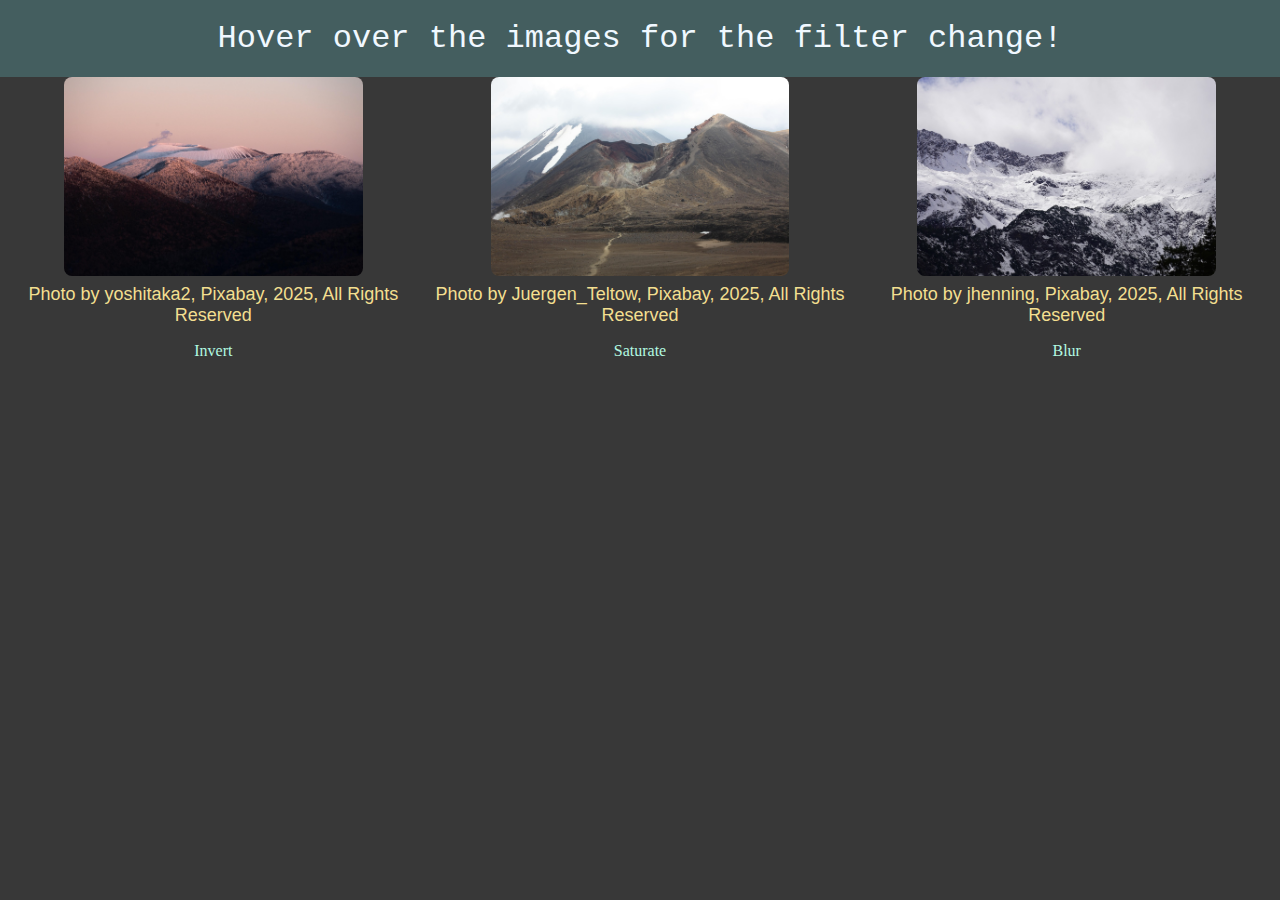
<file: Term 2: Assessment 1/Chapter 3 files/index.html>
<!DOCTYPE html>
<html lang="en">
<head>
  <meta charset="UTF-8">
  <meta name="viewport" content="width=device-width, initial-scale=1.0">
  <link rel="stylesheet" href="index.css" type ="text/css">
  <title>Document</title>
</head>
<body>
  <header>Hover over the images for the filter change!</header>
  <div class = "container">
    <div class = "box">
      <img src = "yoshitaka.jpg" class = "image1" alt = "Mountain by yoshitaka2" width = "70%">
      <a class = "caption" href = "https://pixabay.com/photos/mountain-volcano-landscape-nature-8451604/" target = "_blank">Photo by yoshitaka2, Pixabay, 2025, All Rights Reserved</a>
      <p>Invert</p>
    </div>
    <div class = "box">
      <img src = "juergen.jpg" class = "image2" alt = "Mountain by Juergen_Teltow" width = "70%">
      <a class = "caption" href = "https://pixabay.com/photos/mountains-north-island-volcano-4328719/">Photo by Juergen_Teltow, Pixabay, 2025, All Rights Reserved</a>
      <p>Saturate</p>
    </div>
    <div class = "box">
      <img src = "jhenning.jpg" class = "image3" alt = "Mountain by jhenning" width = "70%">
      <a class = "caption" href = "https://pixabay.com/photos/mountain-snow-mountain-top-alps-7511116/">Photo by jhenning, Pixabay, 2025, All Rights Reserved</a>
      <p>Blur</p>
    </div>
</div>
</body>
</html>
</file>
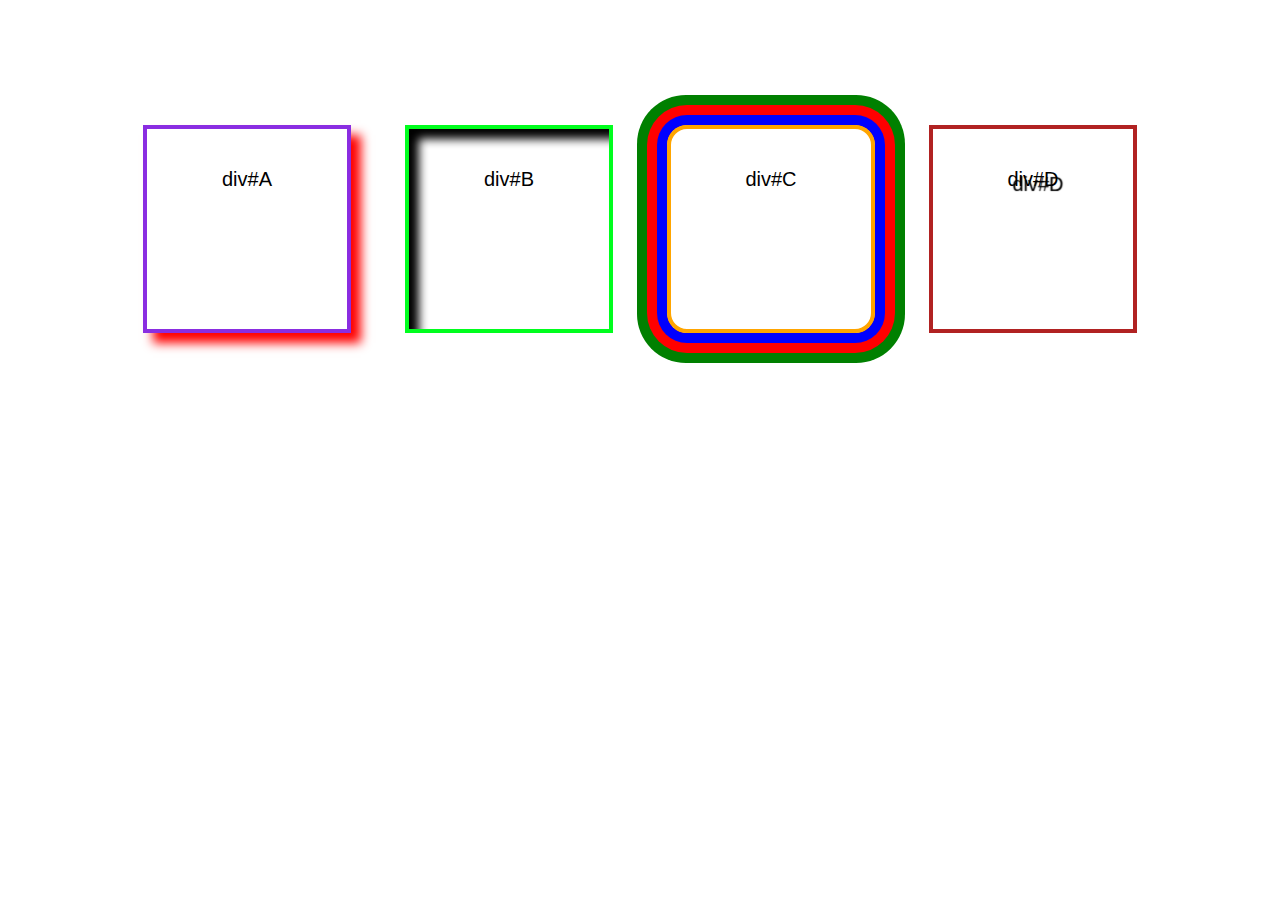
<file: Term 2: Assessment 1/Chapter 3 files/Bonus/index.html>
<html lang="en">
  <head>
    <meta charset="UTF-8">
    <meta http-equiv="X-UA-Compatible" content="IE=edge">
    <meta name="viewport" content="width=device-width, initial-scale=1.0">
    <link rel="stylesheet" href="style.css" type="text/css">
    <title>Styling those divs</title>
  </head>
  <body>
    <div class = "a">div#A</div>
    <div class = "b">div#B</div>
    <div class = "c">div#C</div>
    <div class = "d">div#D</div>
  </body>
</html>
</file>
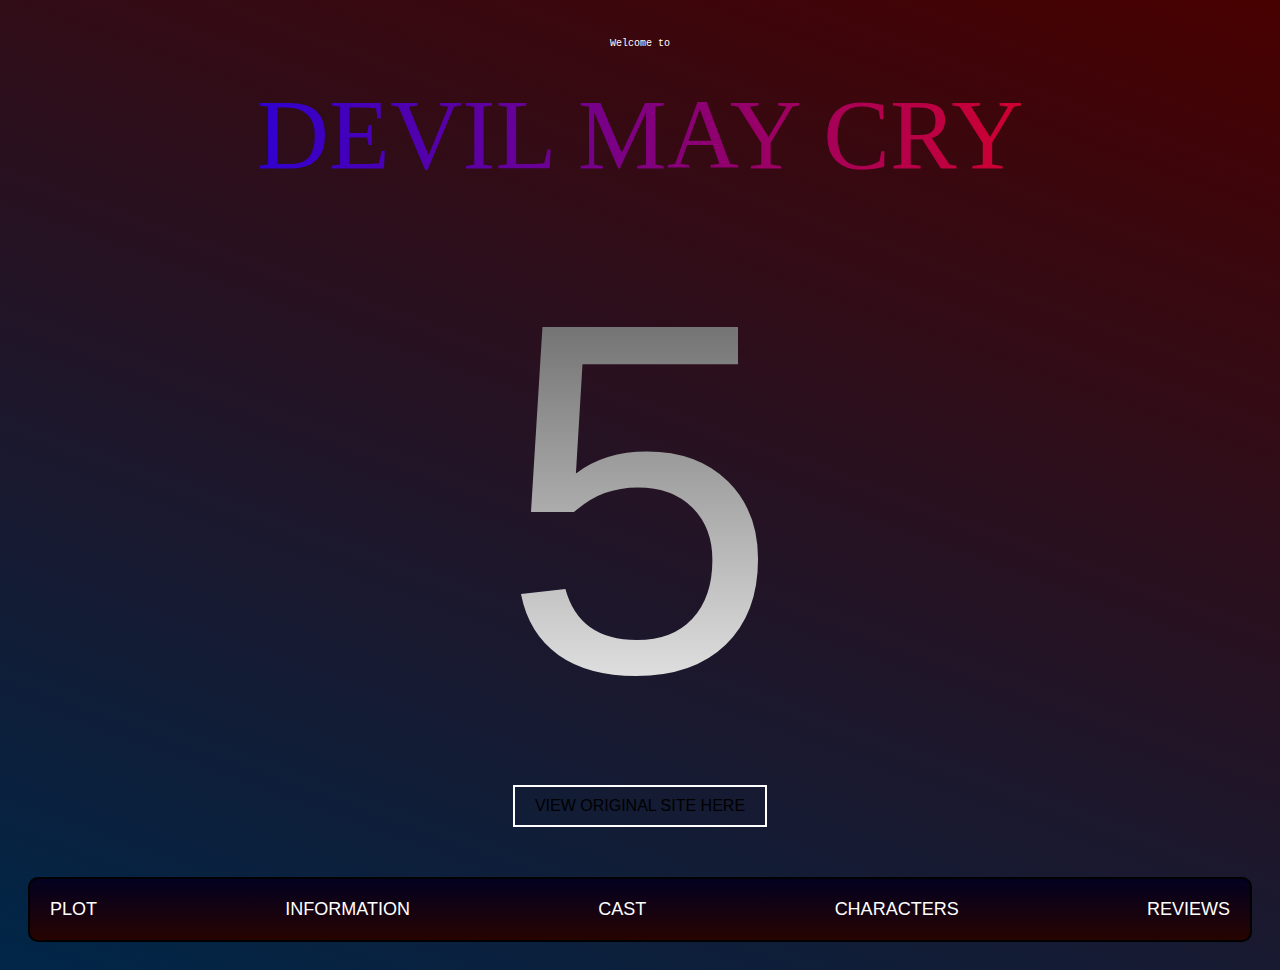
<file: Term 2: Assessment 1/Chapter 2 files/chapter2.html>
<!DOCTYPE html>
<html lang="en">
<head>
    <meta charset="UTF-8">
    <meta name="viewport" content="width=device-width, initial-scale=1.0">
    <link rel = "stylesheet" href = "chapter2.css" type = "text/css">
    <title>Devil May Cry 5 by James Ryan</title> <!--Name of game I chose-->
</head>
<body>
    <p class = "welcome"> <!--Class id to change the property-->
        Welcome to
    </p><br>
    <div class = "title">DEVIL MAY CRY</div><br> <!--Another class id-->
    <div class = "five">5</div>
    <a class = "button" target="_blank" href = "https://www.devilmaycry.com/5/uk/">VIEW ORIGINAL SITE HERE</a> <!--Custom class id button made that redirects to the original website-->
    <footer> <!--The navigation bar located at the bottom-->
    <a class = "plot" href= "Pages/plot.html">PLOT</a> <!--All of this references the pages in a separate folder and a separate page-->
    <a class = "info" href= "Pages/info.html">INFORMATION</a>
    <a class = "cast" href= "Pages/cast.html">CAST</a>
    <a class = "char" href= "Pages/char.html">CHARACTERS</a>
    <a class = "review" href= "Pages/review.html">REVIEWS</a>
</footer>
</body>
</html>
</file>
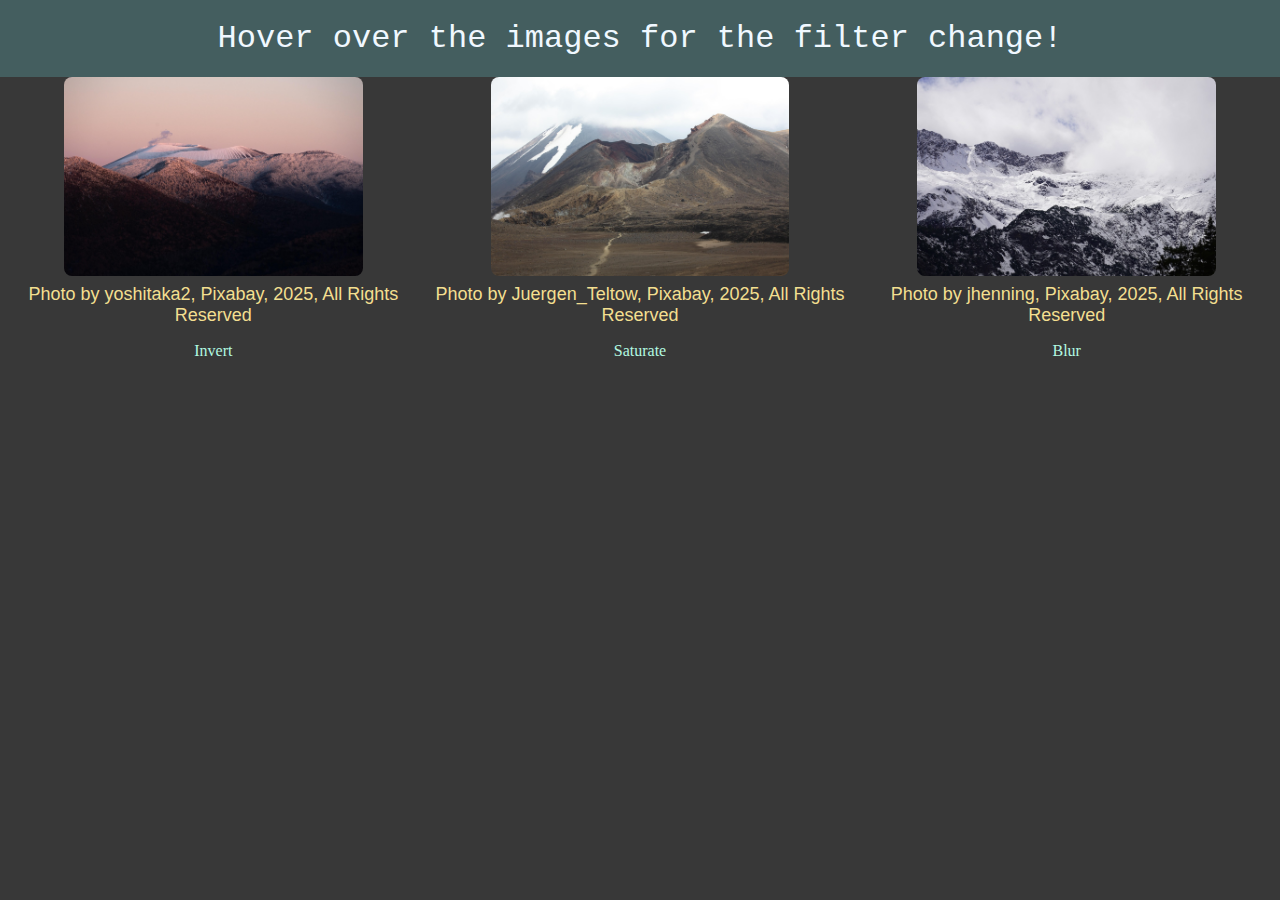
<file: Term 2: Assessment 1/Chapter 3 files/filterimages.html>
<!DOCTYPE html>
<html lang="en">
<head>
  <meta charset="UTF-8">
  <meta name="viewport" content="width=device-width, initial-scale=1.0">
  <link rel="stylesheet" href="filterimages.css" type ="text/css">
  <title>Images</title>
</head>
<body>
  <header>Hover over the images for the filter change!</header>
  <div class = "container"> <!--Div class in order to contain all the images and other div classes, and arrange the contents easily and properly-->
    <div class = "box"> <!--A box id that arranges the image and caption-->
      <img src = "yoshitaka.jpg" class = "image1" alt = "Mountain by yoshitaka2" width = "70%"> <!--image-->
      <a class = "caption" href = "https://pixabay.com/photos/mountain-volcano-landscape-nature-8451604/" target = "_blank">Photo by yoshitaka2, Pixabay, 2025, All Rights Reserved</a> <!--Caption-->
      <p>Invert</p> <!--Name of the filter used-->
    </div>
    <div class = "box">
      <img src = "juergen.jpg" class = "image2" alt = "Mountain by Juergen_Teltow" width = "70%">
      <a class = "caption" href = "https://pixabay.com/photos/mountains-north-island-volcano-4328719/" target = "_blank">Photo by Juergen_Teltow, Pixabay, 2025, All Rights Reserved</a>
      <p>Saturate</p>
    </div>
    <div class = "box">
      <img src = "jhenning.jpg" class = "image3" alt = "Mountain by jhenning" width = "70%">
      <a class = "caption" href = "https://pixabay.com/photos/mountain-snow-mountain-top-alps-7511116/" target = "_blank">Photo by jhenning, Pixabay, 2025, All Rights Reserved</a>
      <p>Blur</p>
    </div>
</div>
</body>
</html>
</file>
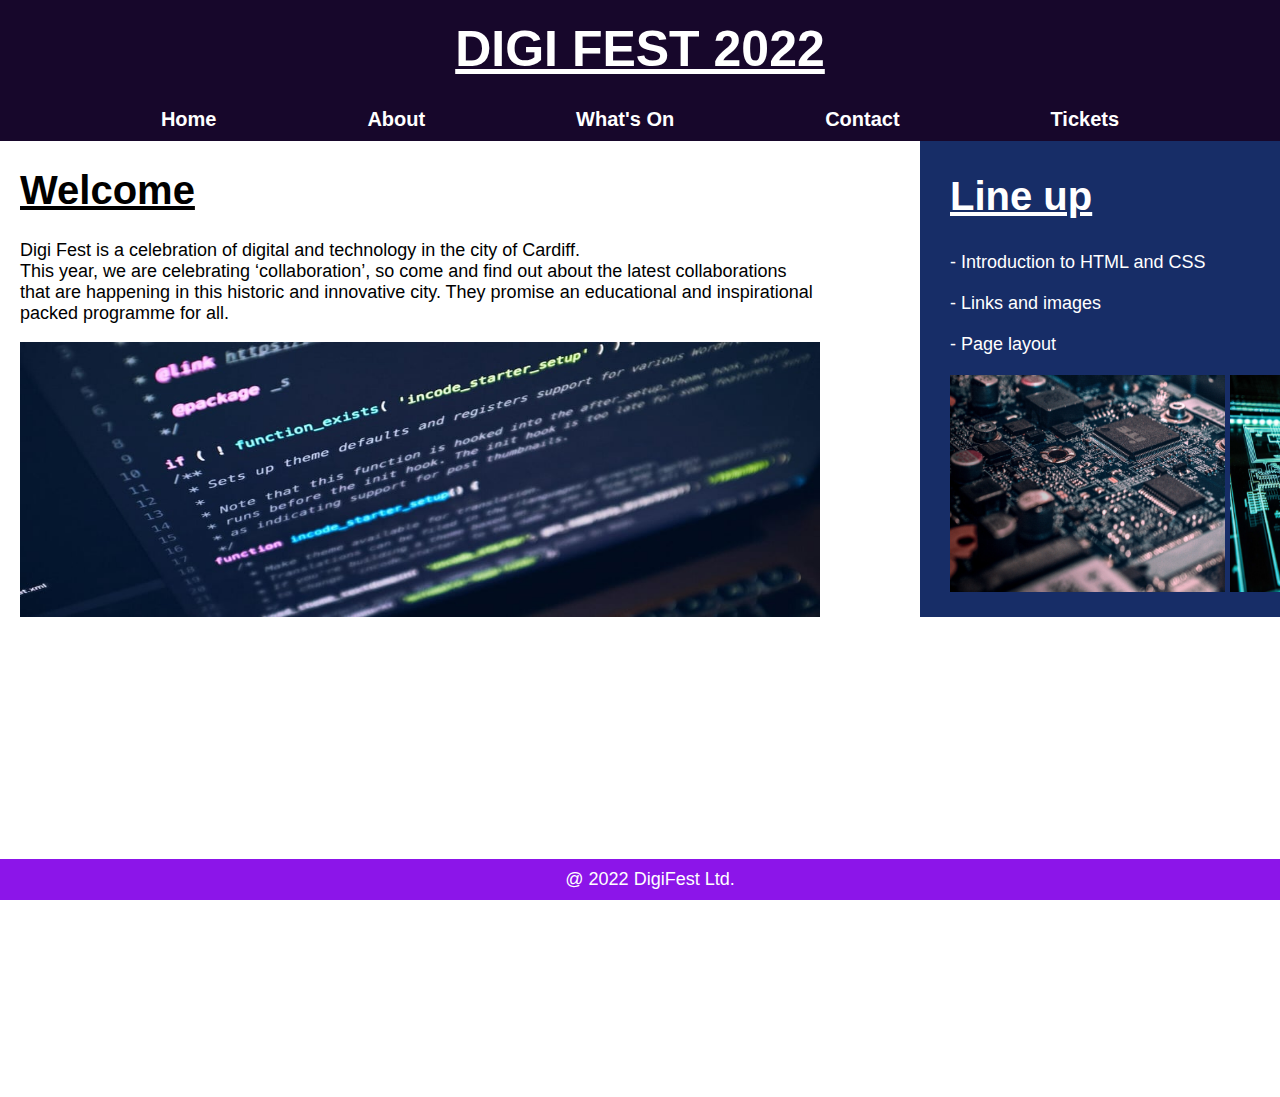
<file: Term 2: Assessment 1/Chapter 4 files/pagelayout.html>
<!DOCTYPE html>
<html lang="en">
<head>
    <meta charset="UTF-8">
    <meta name="viewport" content="width=device-width, initial-scale=1.0">
    <link rel = "stylesheet" href= "pagelayout.css" type = "text/css">
    <title>Digi Fest 2022</title> <!--Name of website-->
</head>
<body>
    <header>DIGI FEST 2022</header> <!--Header-->
    <nav> <!--Navigation bar (Not interactable)-->
        <div class = "home">Home</div>
        <div class = "about">About</div>
        <div class = "what">What's On</div>
        <div class = "contact">Contact</div>
        <div class = "ticket">Tickets</div>
    </nav>
    <div class = "container"> <!--Contains the content inside in order to arrange them and separate them accordingly-->
        <div class = "box"> <!--Box id that separates different content from each other in order to arrange them in the container-->
        <article>
            <h1>Welcome</h1>
                <p class = "paragraph">Digi Fest is a celebration of digital and technology in the city of Cardiff.<br> 
                    This year, we are celebrating ‘collaboration’, so come and find out about the latest collaborations<br> 
                    that are happening in this historic and innovative city. They promise an educational and inspirational<br> 
                    packed programme for all.</p> <!--Paragraph-->
        </article>
        </div>
        <div class = "box">
            <img src = "image1.jpeg" width="800px" height="275px"> <!--image-->
        </div>
    <div class = "sidebar"> <!--Sidebar outside of container tag. Used for the bar on the right side of the webpage-->
        <div class = "text"> <!--Edit the text properties-->
            <section> <!--Section tag for the font heading and subheading-->
                <h2>Line up</h2>
                <ul>
                    <li>Introduction to HTML and CSS</li>
                    <li>Links and images</li>
                    <li>Page layout</li>
                </ul>
            </section>
        <div class = "images"> <!--Images that are separated from the text and arranged in a way-->
            <img src = "image2.jpeg" width="275px" height="217px">
            <img src = "image3.jpeg" width="275px" height="217px">
        </div>
        </div>
    </div>
    </div>
    <footer>@ 2022 DigiFest Ltd.</footer> <!--Footer with its own properties-->
</body>
</html>
</file>
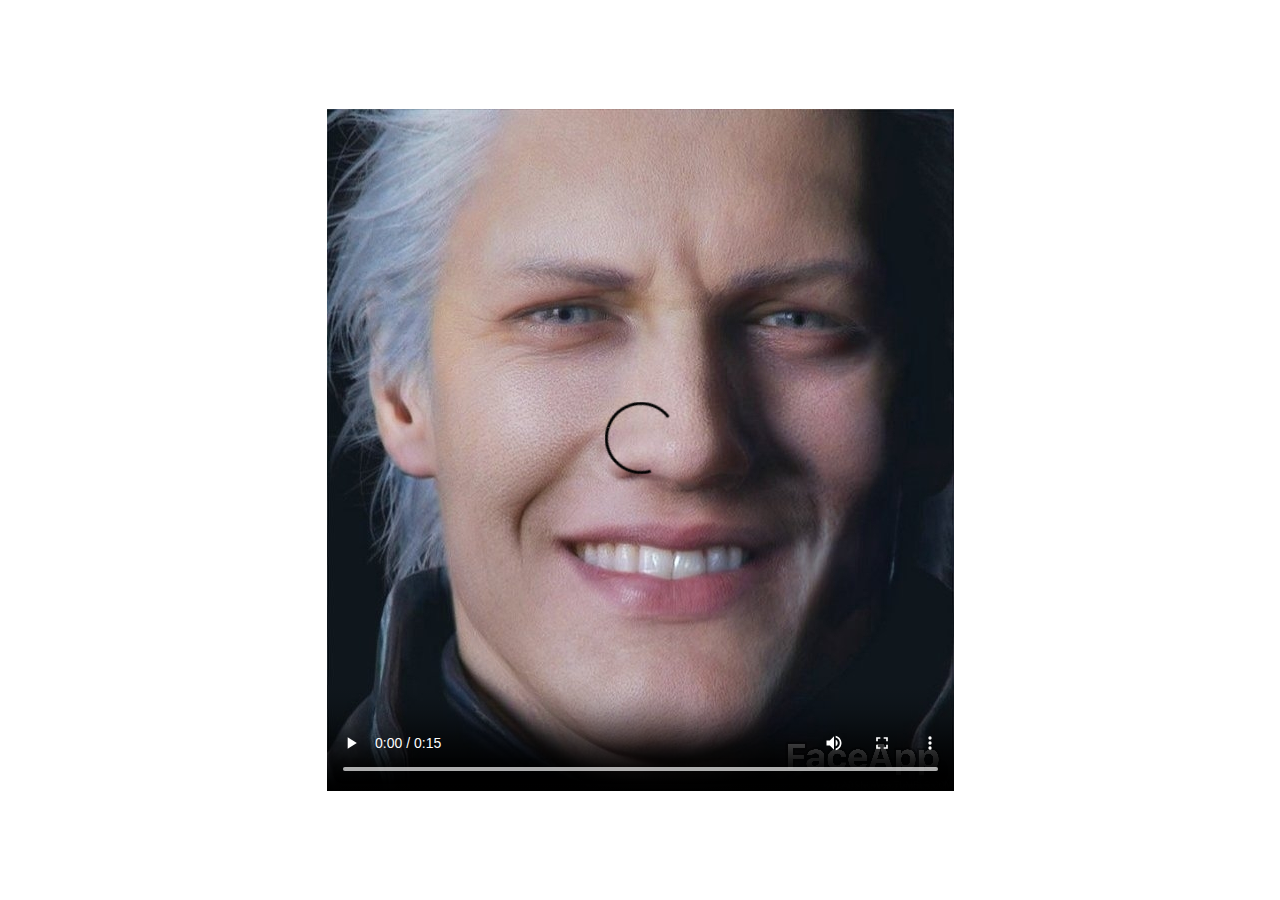
<file: Term 2: Assessment 1/Chapter 5 files/video.html>
<!DOCTYPE html>
<html lang="en">
<head>
    <meta charset="UTF-8">
    <meta name="viewport" content="width=device-width, initial-scale=1.0">
    <link rel="stylesheet" href="video.css" type="text/css">
    <title>Vergil dancing</title>
</head>
<body>
    <video controls loop poster="7kx22g.jpg"> <!--Looped controls video with a thumbnail poster-->
        <source src = "Virgil dancing to Promiscuous.mp4" type="video/mp4">
    </video>
</body>
</html>
</file>
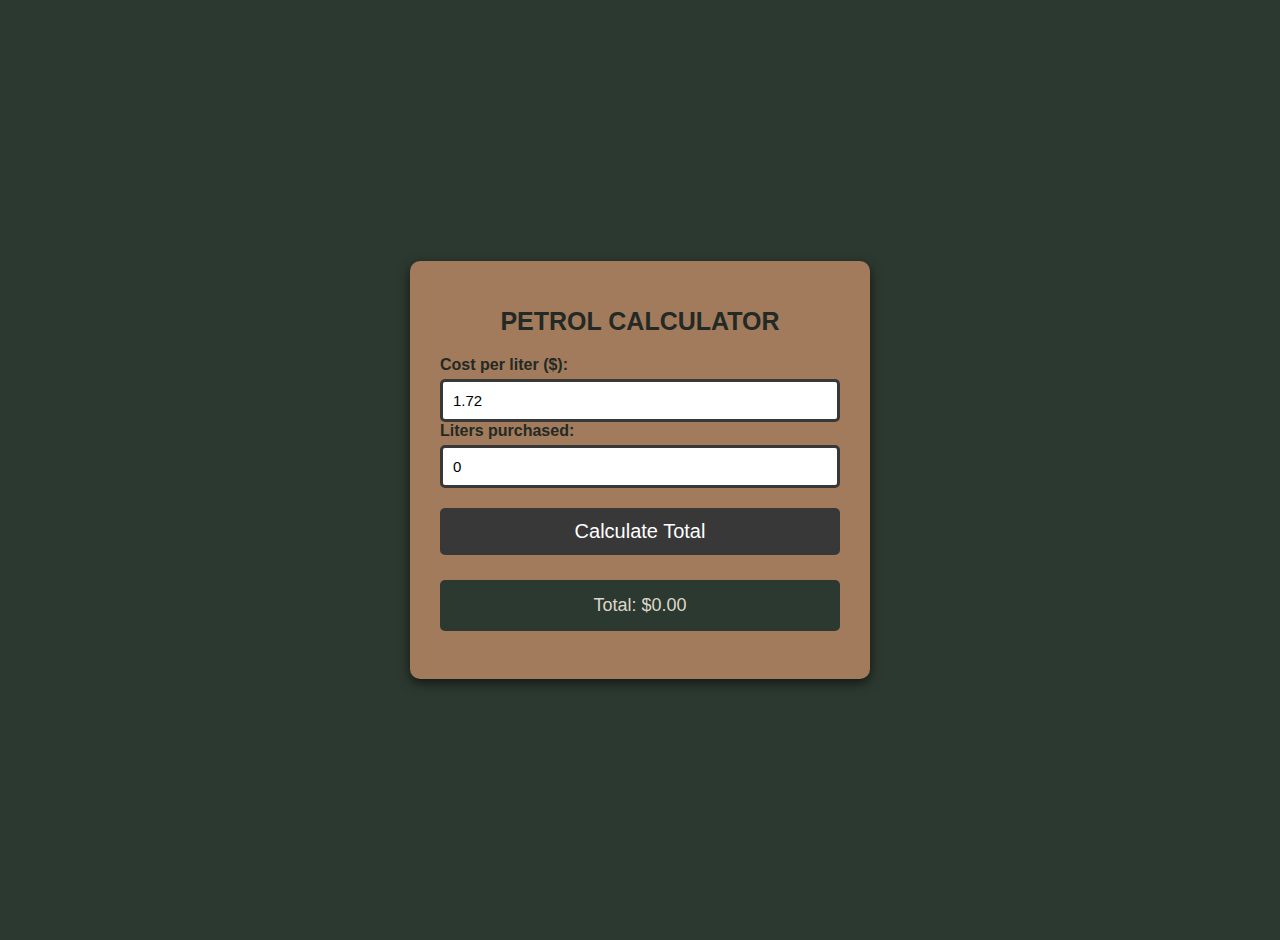
<file: Term 2: Assessment 1/Chapter 6 files/petrol.html>
<!DOCTYPE html>
<html lang="en">
<head>
    <meta charset="UTF-8">
    <meta name="viewport" content="width=device-width, initial-scale=1.0">
    <link rel="stylesheet" href="petrol.css" type="text/css">
    <script src = "petrol.js" type = "text/javascript"></script>
    <title>Calculator</title>
</head>
<body>
    <div class="container"> <!--Container to put everything together-->
        <h1>PETROL CALCULATOR</h1>
        
        <div>
            <label>Cost per liter ($):</label>
            <input id="cost" type="number" value="1.72" step="0.01" min="0"> <!--This has an id in order to change properties and give it a behaviour. It also has the starting value, and the steps at which the intervals move, and a minimum of 0 input-->
        </div>
        
        <div>
            <label>Liters purchased:</label>
            <input id="liters" type="number" value="0" step="0.1" min="0">
        </div>
        
        <button onclick="calculate()">Calculate Total</button> <!--A button where on click, it will call the custom java function-->
        
        <p id="result">Total: $0.00</p><!--This displays the result-->
    </div>
</body>
</html>
</file>
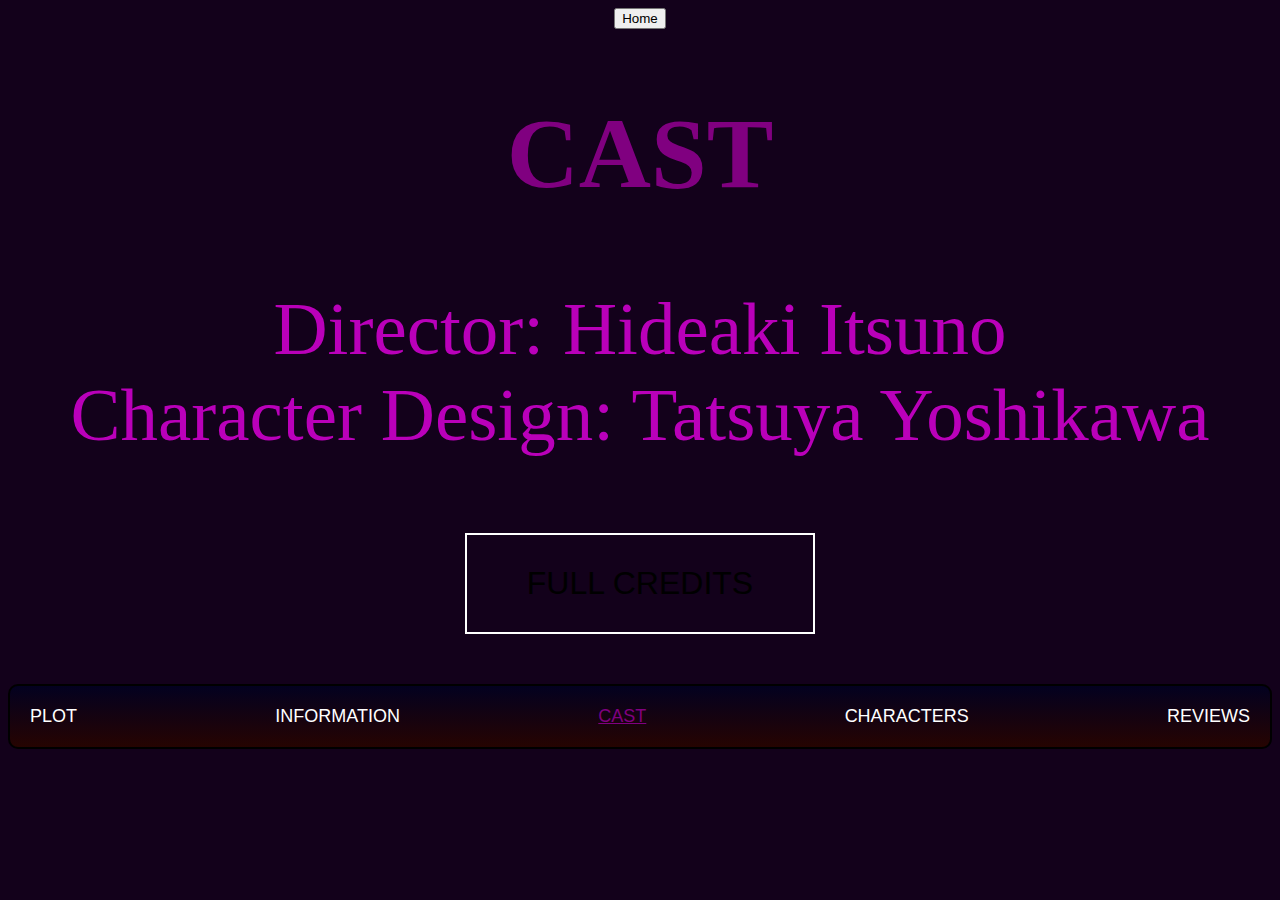
<file: Term 2: Assessment 1/Chapter 2 files/Pages/cast.html>
<!DOCTYPE html>
<html lang="en">
<head>
    <meta charset="UTF-8">
    <meta name="viewport" content="width=device-width, initial-scale=1.0">
    <link rel = "stylesheet" href = "cast.css" type = "text/css">
    <title>Cast</title>
</head>
<body>
    <button onclick="location.href='../chapter2.html'">Home</button> <!--Button that goes back to home page-->
    <h1>CAST</h1>
    <p>     Director: Hideaki Itsuno<br>

        Character Design: Tatsuya Yoshikawa
    </p>

    <a class = "button" target="_blank" href = "https://www.imdb.com/title/tt8651604/fullcredits">FULL CREDITS</a> <!--Custom class id button that redirects to the credits-->

<footer> <!--Nav bar-->
    <a class = "plot" href= "plot.html">PLOT</a> 
    <a class = "info" href= "info.html">INFORMATION</a>
    <a class = "cast">CAST</a>
    <a class = "char" href= "char.html">CHARACTERS</a>
    <a class = "review" href= "review.html">REVIEWS</a>
</footer>
</body>
</html>
</file>
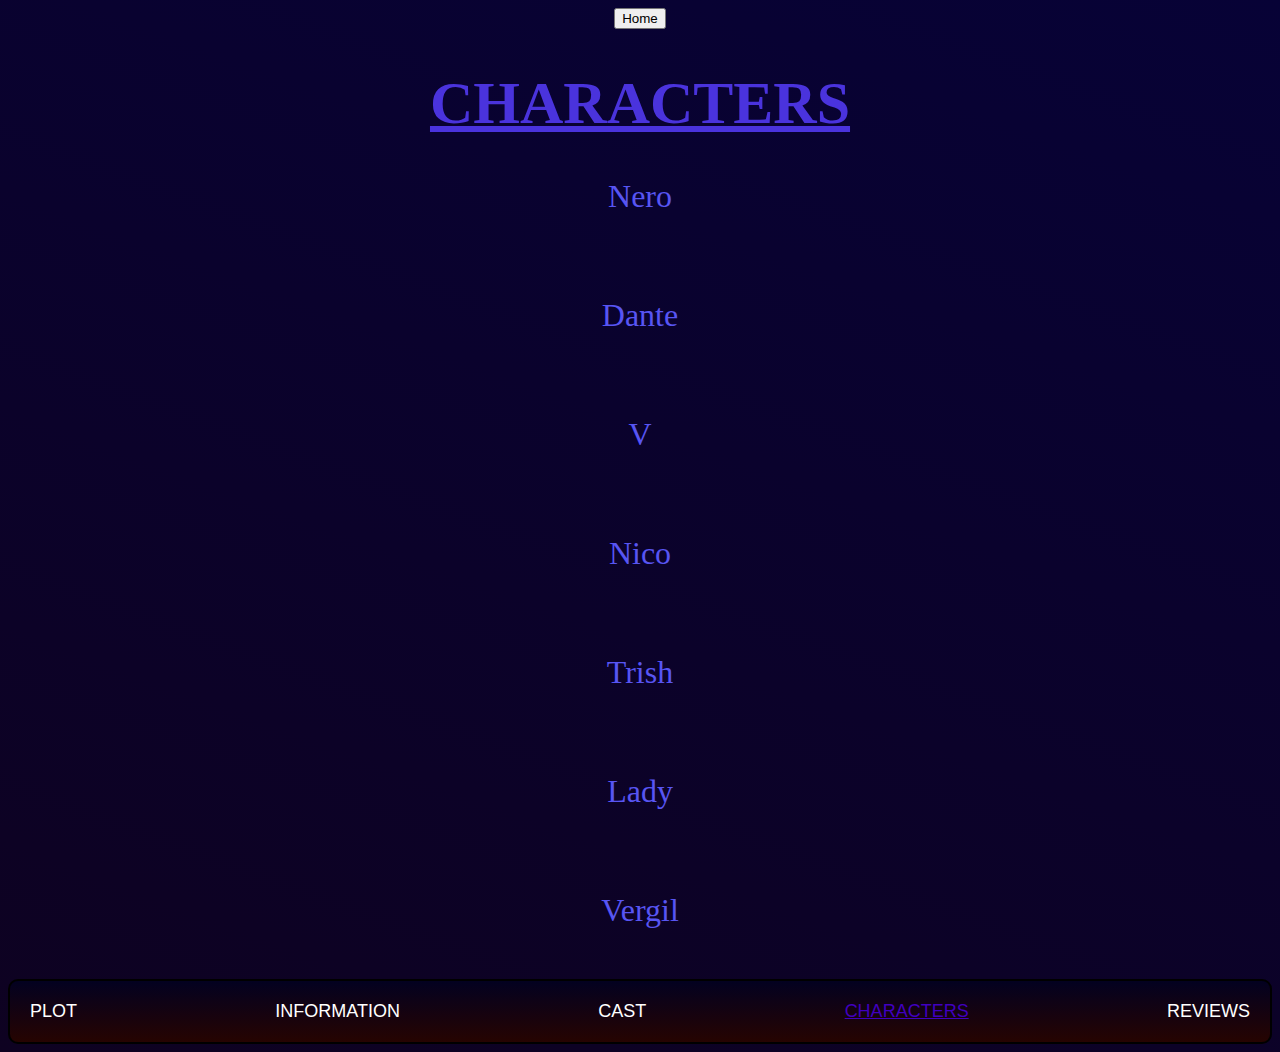
<file: Term 2: Assessment 1/Chapter 2 files/Pages/char.html>
<!DOCTYPE html>
<html lang="en">
<head>
    <meta charset="UTF-8">
    <meta name="viewport" content="width=device-width, initial-scale=1.0">
    <link rel = "stylesheet" href = "char.css" type = "text/css">
    <title>Characters</title>
</head>
<body>
    <button onclick="location.href='../chapter2.html'">Home</button> <!--Home page button-->
    <h1>CHARACTERS</h1>
    <p>Nero</p><br>
    <p>Dante</p><br>
    <p>V</p><br>
    <p>Nico</p><br>
    <p>Trish</p><br>
    <p>Lady</p><br>
    <p>Vergil</p>
    <footer> <!--Nav bar-->
        <a class = "plot" href= "plot.html">PLOT</a>
        <a class = "info" href= "info.html">INFORMATION</a>
        <a class = "cast" href= "cast.html">CAST</a>
        <a class = "char">CHARACTERS</a>
        <a class = "review" href= "review.html">REVIEWS</a>
    </footer>
</body>
</html>
</file>
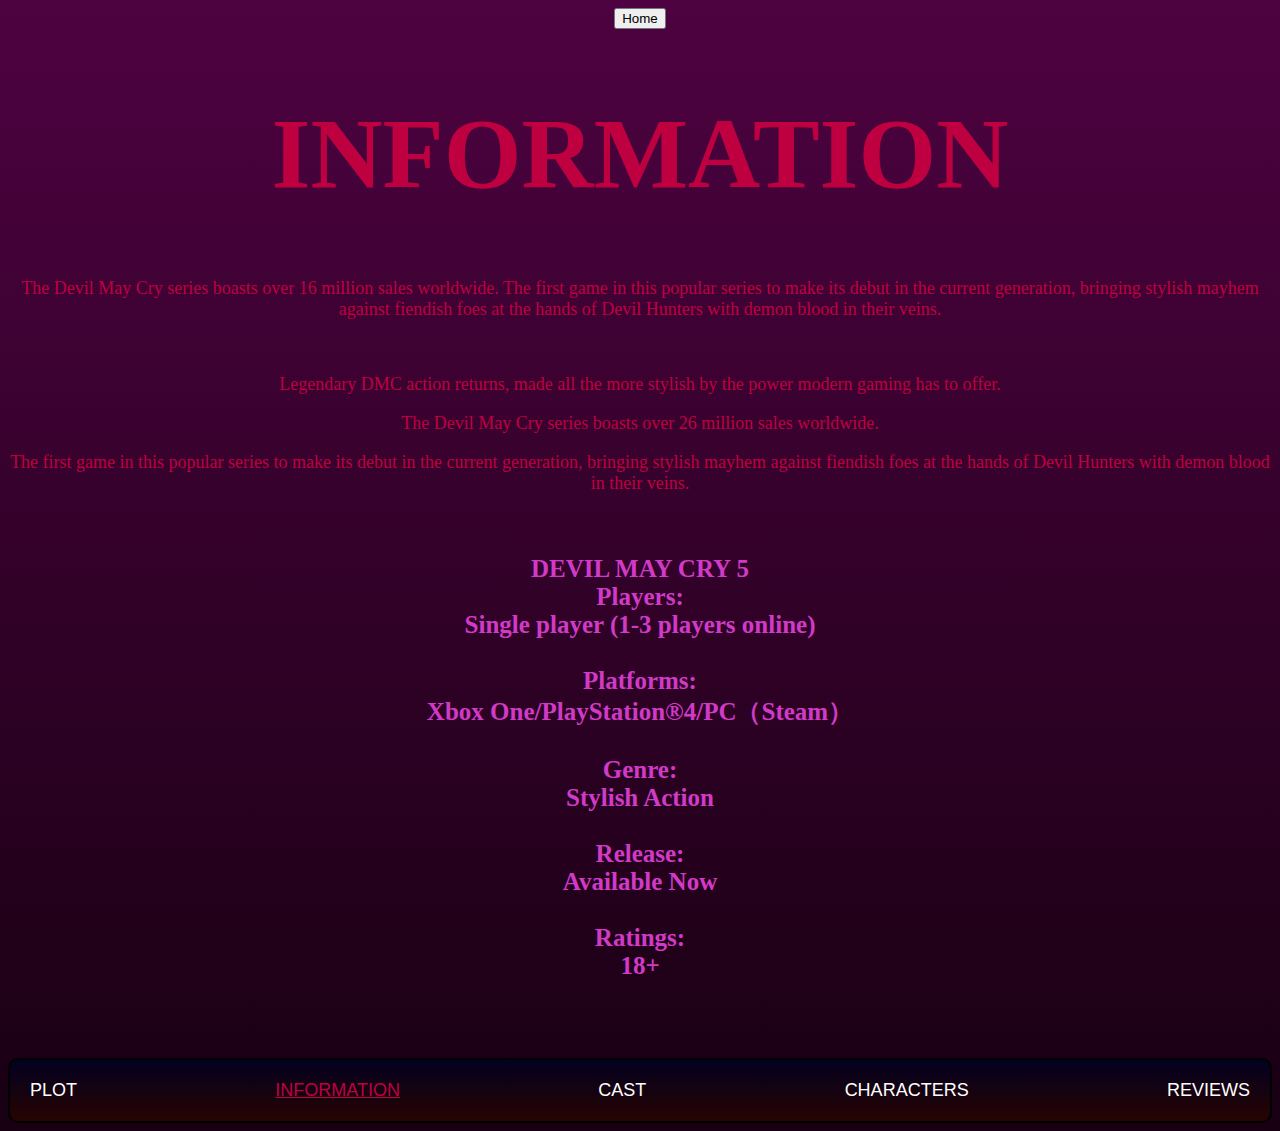
<file: Term 2: Assessment 1/Chapter 2 files/Pages/info.html>
<!DOCTYPE html>
<html lang="en">
<head>
    <meta charset="UTF-8">
    <meta name="viewport" content="width=device-width, initial-scale=1.0">
    <link rel = "stylesheet" href = "info.css" type = "text/css">
    <title>Information</title>
</head>
<body>
    <button onclick="location.href='../chapter2.html'">Home</button> <!--Home button-->
    <h1>INFORMATION</h1>
    <p>The Devil May Cry series boasts over 16 million sales worldwide.
        The first game in this popular series to make its debut in the current generation, bringing stylish mayhem against
        fiendish foes at the hands of Devil Hunters with demon blood in their veins.</p><br>

    <p>Legendary DMC action returns, made all the more stylish
        by the power modern gaming has to offer.</p>
        
    <p>The Devil May Cry series boasts over 26 million sales worldwide.</p>

    <p>The first game in this popular series to make its debut in the current generation, bringing stylish mayhem against
        fiendish foes at the hands of Devil Hunters with demon blood in their veins.</p><br>
    <p class = "dmc">DEVIL MAY CRY 5<br>

        Players:<br>
            Single player (1-3 players online)<br><br>
        
        Platforms:<br>
            Xbox One/PlayStation®4/PC（Steam）<br><br>
        
        Genre:<br>
            Stylish Action<br><br>
        
        Release:<br>
            Available Now<br><br>
        
        Ratings:<br>
            18+ <br><br></p>
    
    <footer> <!--Nav bar-->
        <a class = "plot" href= "plot.html">PLOT</a>
        <a class = "info">INFORMATION</a>
        <a class = "cast" href= "cast.html">CAST</a>
        <a class = "char" href= "char.html">CHARACTERS</a>
        <a class = "review" href= "review.html">REVIEWS</a>
    </footer>
</body>
</html>
</file>
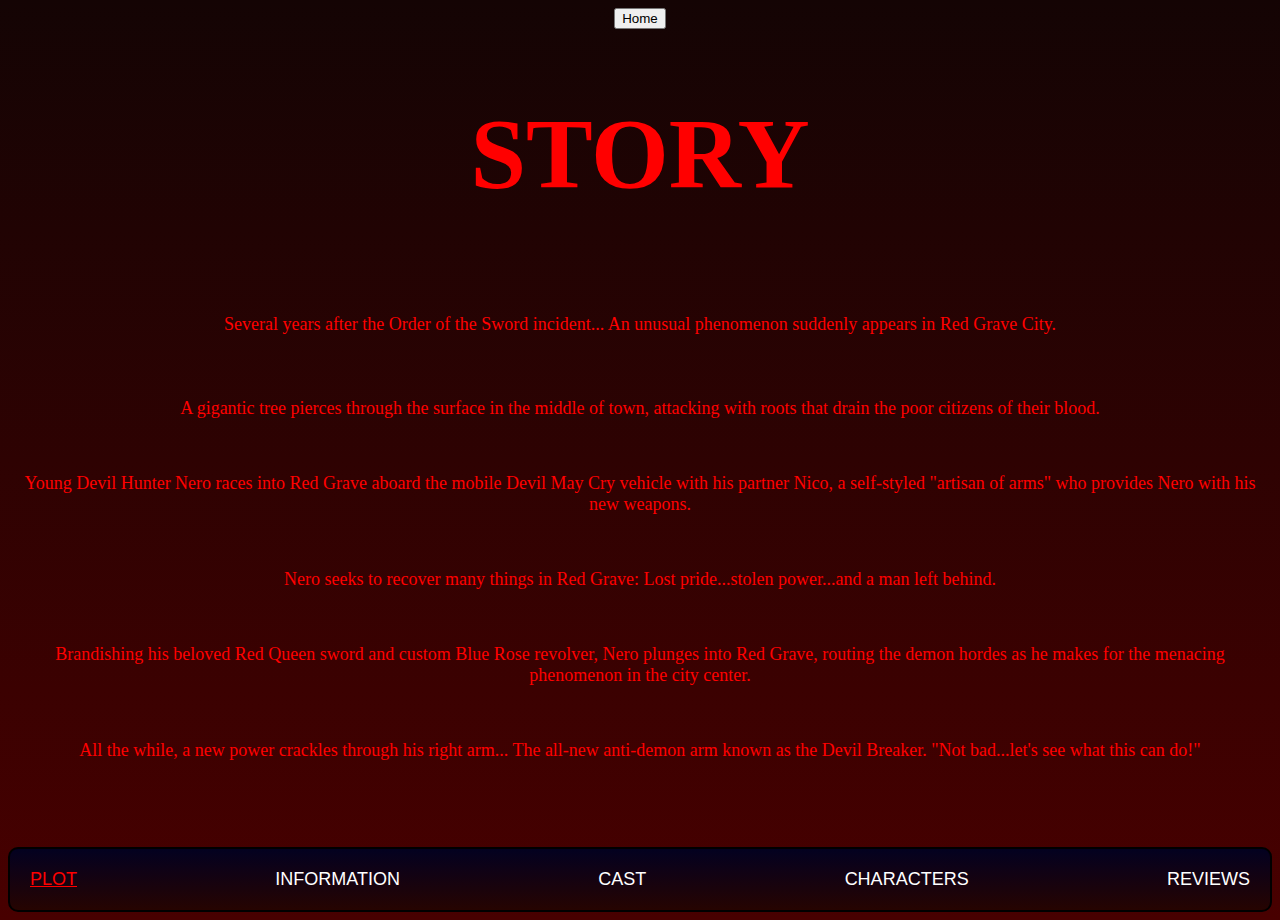
<file: Term 2: Assessment 1/Chapter 2 files/Pages/plot.html>
<!DOCTYPE html>
<html lang="en">
<head>
    <meta charset="UTF-8">
    <meta name="viewport" content="width=device-width, initial-scale=1.0">
    <link rel = "stylesheet" href = "plot.css" type = "text/css">
    <title>Plot</title>
</head>
<body>
    <button onclick="location.href='../chapter2.html'">Home</button> <!--Home page-->
    <h1>STORY</h1><br>
    <p>Several years after the Order of the Sword incident...
        An unusual phenomenon suddenly appears in Red Grave City.<br><br><br><br>
        A gigantic tree pierces through the surface in the middle of town,
        attacking with roots that drain the poor citizens of their blood.</p><br>
    <p>Young Devil Hunter Nero races into Red Grave aboard the mobile
        Devil May Cry vehicle with his partner Nico, a self-styled
        "artisan of arms" who provides Nero with his new weapons.</p><br>
    <p>Nero seeks to recover many things in Red Grave:
        Lost pride...stolen power...and a man left behind.</p><br>
    <p>Brandishing his beloved Red Queen sword and custom Blue Rose revolver,
        Nero plunges into Red Grave, routing the demon hordes as he makes for the
        menacing phenomenon in the city center.</p><br>
    <p>All the while, a new power crackles through his right arm...
        The all-new anti-demon arm known as the Devil Breaker.
        "Not bad...let's see what this can do!"</p><br>
    <footer> <!--Nav bar-->
        <a class = "plot">PLOT</a>
        <a class = "info" href= "info.html">INFORMATION</a>
        <a class = "cast" href= "cast.html">CAST</a>
        <a class = "char" href= "char.html">CHARACTERS</a>
        <a class = "review" href= "review.html">REVIEWS</a>
    </footer>
</body>
</html>
</file>
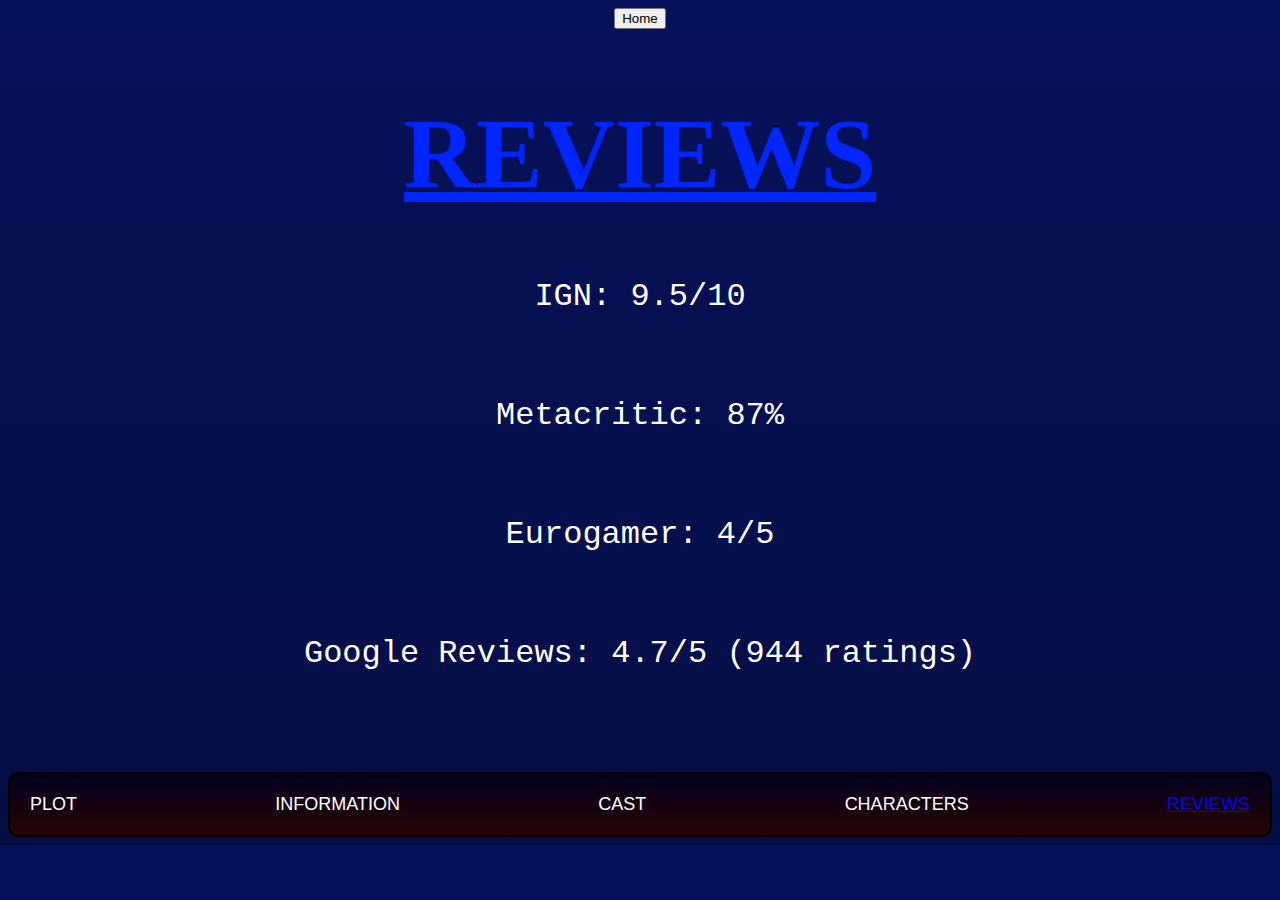
<file: Term 2: Assessment 1/Chapter 2 files/Pages/review.html>
<!DOCTYPE html>
<html lang="en">
<head>
    <meta charset="UTF-8">
    <meta name="viewport" content="width=device-width, initial-scale=1.0">
    <link rel = "stylesheet" href = "review.css" type = "text/css">
    <title>REVIEWS</title>
</head>
<body>
    <button onclick="location.href='../chapter2.html'">Home</button> <!--Home button-->
    <h1>REVIEWS</h1>
    <p>IGN: 9.5/10</p><br>
    <p>Metacritic: 87%</p><br>
    <p>Eurogamer: 4/5</p><br>
    <p>Google Reviews: 4.7/5 (944 ratings)</p><br>
    <footer> <!--Nav bar-->
        <a class = "plot" href= "plot.html">PLOT</a>
        <a class = "info" href= "info.html">INFORMATION</a>
        <a class = "cast" href= "cast.html">CAST</a>
        <a class = "char" href= "char.html">CHARACTERS</a>
        <a class = "review">REVIEWS</a>
    </footer>
</body>
</html>
</file>
<file: Term 2: Assessment 1/Chapter 3 files/index.css>
body {
    background-color: rgb(56, 56, 56);
    margin: 0;
}

header {
    background-color: rgb(68, 94, 95);
    color: aliceblue;
    padding: 20px;
    text-align: center;
    font-family: 'Courier New', Courier, monospace;
    font-size: xx-large;
}

img {
    border-radius: 8px;
}

.container {
    display: flex; 
    justify-content: center;
    align-items: center;
    margin: auto;
}

.box {
    display: flex;
    flex-direction: column;
    align-items: center;
    text-align: center;
    max-width: 100%;
}

.caption {
    margin-top: 8px; 
    font-size: 18px;
    font-family: 'Franklin Gothic Medium', 'Arial Narrow', Arial, sans-serif
}

a{
    color: rgb(243, 223, 144);
    text-decoration: none;
    transition: color 0.2s ease-in-out;
}

a:hover {
    color: rgb(119, 216, 216);
}

p {
    color: rgb(178, 248, 224);
}

.image1 {
    filter: invert(0%);
    transition: width 0.5s, filter 0.3s ease-in-out;
}

.image1:hover {
    filter: invert(100%);
    width: 75%;
}

.image2 {
    filter: saturate(100%);
    transition: width 0.5s, filter 0.3s ease-in-out;
}

.image2:hover {
    filter: saturate(500%);
    width: 75%;
}

.image3 {
    filter: blur(0px);
    transition: width 0.5s, filter 0.3s ease-in-out;
}

.image3:hover {
    filter: blur(5px);
    width: 75%;
}
</file>
<file: Term 2: Assessment 1/Chapter 3 files/Bonus/style.css>
body {
    margin: 100px auto;
    width: max-content;
}

div {
    display: inline-block;
    font-family: sans-serif;
    font-size: 20px;
    margin: 25px;
    border: 4px solid black;
    line-height: 100px;
    text-align: center;
    width: 200px;
    height: 200px;
}

.a {
    border-color: #8a2de1;
    box-shadow: 10px 10px 10px red;
}

.b {
    border-color: #00fe1e;
    box-shadow: 10px 10px 10px black inset;
}

.c {
    border-color: orange;
    box-shadow: 0px 0px 0px 10px blue, 0px 0px 0px 20px red, 0px 0px 0px 30px green;
    border-radius: 20px;
}

.d {
    border-color: #b12222;
    text-shadow: 5px 5px 1px black;
}
</file>
<file: Term 2: Assessment 1/Chapter 2 files/chapter2.css>
body{
    background: linear-gradient(200deg, #480000, #002648);
    padding: 20px;
    text-align: center;
}



.welcome{
    color: white;
    font-family: 'Courier New', Courier, monospace;
    font-size: x-small;
}

.title{
    font-family: Georgia, 'Times New Roman', Times, serif;
    font-size: 100px;
    background: linear-gradient(270deg, #ff0000, #0000ff);
    -webkit-background-clip: text;
    -webkit-text-fill-color: transparent;
}

.five{
    font-family: 'Franklin Gothic Medium', 'Arial Narrow', Arial, sans-serif;
    font-size: 500px;
    background: linear-gradient(360deg, #ffffff, #515151);
    -webkit-background-clip: text;
    -webkit-text-fill-color: transparent;
}

.button{
    color: #ffffff;
}

.button:link{
    font-family: Verdana, Geneva, Tahoma, sans-serif;
    font-size: medium;
    background-color: rgba(255, 255, 255, 0);
    color: rgb(0, 0, 0);
    border: 2px solid rgb(255, 255, 255);
    padding: 10px 20px;
    text-align: center;
    text-decoration: none;
    display: inline-block;
}

.button:hover{
    color:#ffffff;
    text-decoration: underline;
    background-color: #000000;
}

footer {
    display: flex; 
    justify-content: space-between;
    align-items: center;
    padding: 20px;
    background: linear-gradient(360deg, #260401, #030120);
    border: 2px solid rgb(0, 0, 0);
    color: white;
    font-size: 18px;
    border-radius: 10px;
    margin-top: 50px;
    font-family: 'Lucida Sans', 'Lucida Sans Regular', 'Lucida Grande', 'Lucida Sans Unicode', Geneva, Verdana, sans-serif
}

.plot{
    color: white;
    text-decoration: none;
}

.plot:hover{
    text-decoration: underline;
    color: #ff0000;
}

.info{
    color: white;
    text-decoration: none;
}

.info:hover{
    text-decoration: underline;
    color: #BF0040;
}

.cast{
    color: white;
    text-decoration: none;
}

.cast:hover{
    text-decoration: underline;
    color: #800080;
}

.char{
    color: white;
    text-decoration: none;
}

.char:hover{
    text-decoration: underline;
    color: #4000BF;
}

.review{
    color: white;
    text-decoration: none;
}

.review:hover{
    text-decoration: underline;
    color: #0000FF;
}
</file>
<file: Term 2: Assessment 1/Chapter 3 files/filterimages.css>
body {
    background-color: rgb(56, 56, 56);
    margin: 0;
}

header {
    background-color: rgb(68, 94, 95);
    color: aliceblue;
    padding: 20px;
    text-align: center;
    font-family: 'Courier New', Courier, monospace;
    font-size: xx-large;
}

img {
    border-radius: 8px;
}

.container {
    display: flex; 
    justify-content: center;
    align-items: center;
    margin: auto;
}

.box {
    display: flex;
    flex-direction: column;
    align-items: center;
    text-align: center;
    max-width: 100%;
}

.caption {
    margin-top: 8px; 
    font-size: 18px;
    font-family: 'Franklin Gothic Medium', 'Arial Narrow', Arial, sans-serif
}

a{
    color: rgb(243, 223, 144);
    text-decoration: none;
    transition: color 0.2s ease-in-out;
}

a:hover {
    color: rgb(119, 216, 216);
}

p {
    color: rgb(178, 248, 224);
}

.image1 {
    filter: invert(0%);
    transition: width 0.5s, filter 0.3s ease-in-out;
}

.image1:hover {
    filter: invert(100%);
    width: 75%;
}

.image2 {
    filter: saturate(100%);
    transition: width 0.5s, filter 0.3s ease-in-out;
}

.image2:hover {
    filter: saturate(500%);
    width: 75%;
}

.image3 {
    filter: blur(0px);
    transition: width 0.5s, filter 0.3s ease-in-out;
}

.image3:hover {
    filter: blur(5px);
    width: 75%;
}
</file>
<file: Term 2: Assessment 1/Chapter 4 files/pagelayout.css>
html, body {
    margin: 0;
    padding: 0;
    height: 100%;
    overflow: hidden;
}

header {
    background: #17072b;
    color: white;
    text-align: center;
    padding: 20px;
    font-family: 'Segoe UI', Tahoma, Geneva, Verdana, sans-serif;
    font-weight: 700;
    font-size: 50px;
    text-decoration: underline;
}

nav {
    display: flex;
    background: #17072b;
    color: white;
    text-align: center;
    justify-content: space-evenly;
    padding: 10px;
    font-family: 'Segoe UI', Tahoma, Geneva, Verdana, sans-serif;
    font-weight: 700;
    font-size: 20px;
}

.container {
    position: absolute;
    left: 20px;
}

.box {
    margin: auto;
}

h1 {
    font-size: 40px;
    font-family: Arial, Helvetica, sans-serif;
    font-weight: 700;
    text-decoration: underline;
}

.paragraph {
    font-size: large;
    font-family: sans-serif;
}

h2 {
    font-size: 40px;
    font-family: Arial, Helvetica, sans-serif;
    font-weight: 700;
    text-decoration: underline;
}

.text {
    font-size: large;
    font-family: sans-serif;
    
}

.sidebar {
    display: flex;
    position: relative;
    left: 900px;
    bottom: 480px;
    width: 556px;
    background-color: #172d67;
    padding-left: 30px;
    padding-right: 30px;
    color: white;
}

ul {
    margin-left: 0px;
    list-style-position: inside;
    padding-left: 0px;
    list-style-type: "- ";
}

li {
    margin-bottom: 20px;
}

.images {
    padding-bottom: 20px;
}

footer {
    position: fixed;
    bottom: 0;
    left: 0;
    width: 100%;
    background-color: #8c15e9; /* Example */
    color: white;
    text-align: center;
    padding: 10px;
    font-family: Arial, Helvetica, sans-serif;
    font-weight: 400;
    font-size: large;
}
</file>
<file: Term 2: Assessment 1/Chapter 5 files/video.css>
body {
    display: grid;
    place-items: center;
    height: 100vh;
    margin: 0;
}
</file>
<file: Term 2: Assessment 1/Chapter 6 files/petrol.css>
body {
    font-family: 'Trebuchet MS', 'Lucida Sans Unicode', 'Lucida Grande', 'Lucida Sans', Arial, sans-serif;
    display: flex;
    justify-content: center;
    align-items: center;
    height: 100vh;
    background-color: #2C3930;
    margin: 0;
    padding: 20px;
}

.container {
    background-color: #a27b5c;
        border-radius: 10px;
        box-shadow: 0px 4px 12px rgba(0, 0, 0, 0.6);
        padding: 30px;
        width: 100%;
        max-width: 400px;
}

h1 {
    color: #232a25;
    text-align: center;
    margin-bottom: 20px;
    font-size: 25px;
}

label {
    display: block;
    margin-bottom: 5px;
    color: #232a25;
    font-weight: bolder;
}

input {
    width: 100%;
    padding: 10px;
    border: 3px solid #383838;
    border-radius: 5px;
    font-size: 15px;
    box-sizing: border-box;
    transition: border-color 0.3s, box-shadow 0.3s;
}

input:focus {
    border-color: #a0846f;
    box-shadow: 0 0 0 3px rgba(172, 154, 103, 0.5);
    outline: none;
}

button {
    background-color: #383838;
    color: white;
    border: none;
    margin-top: 20px;
    padding: 12px;
    border-radius: 5px;
    font-size: 20px;
    cursor: pointer;
    width: 100%;
    transition: background-color 0.3s;
}

button:hover {
    background-color: #3F4F44;
}

#result {
    margin-top: 25px;
    padding: 15px;
    background-color: #2C3930;
    border-radius: 5px;
    text-align: center;
    font-size: 18px;
    color: #DCD7C9;
    min-height: 20px;
}
</file>
<file: Term 2: Assessment 1/Chapter 2 files/Pages/cast.css>
body{
    background-color: #13011b;
    text-align: center;
}

h1{
    font-size: 100px;
    color: #800080;
}

p{
    font-size: 75px;
    color: #ba00ba;
}


.button{
    color: #ffffff;
}

.button:link{
    font-family: Verdana, Geneva, Tahoma, sans-serif;
    font-size: xx-large;
    background-color: rgba(255, 255, 255, 0);
    color: rgb(0, 0, 0);
    border: 2px solid rgb(255, 255, 255);
    padding: 30px 60px;
    text-align: center;
    text-decoration: none;
    display: inline-block;
}

.button:hover{
    color:#000000;
    text-decoration: underline;
    background-color: #ffffff;
}

footer {
    display: flex; 
    justify-content: space-between;
    align-items: center;
    padding: 20px;
    background: linear-gradient(360deg, #260401, #030120);
    border: 2px solid rgb(0, 0, 0);
    color: white;
    font-size: 18px;
    border-radius: 10px;
    margin-top: 50px;
    font-family: 'Lucida Sans', 'Lucida Sans Regular', 'Lucida Grande', 'Lucida Sans Unicode', Geneva, Verdana, sans-serif
}

.plot{
    color: white;
    text-decoration: none;
}

.plot:hover{
    text-decoration: underline;
    color: #ff0000;
}

.info{
    color: white;
    text-decoration: none;
}

.info:hover{
    text-decoration: underline;
    color: #BF0040;
}

.cast{
    text-decoration: underline;
    color: #800080;
}

.char{
    color: white;
    text-decoration: none;
}

.char:hover{
    text-decoration: underline;
    color: #4000BF;
}

.review{
    color: white;
    text-decoration: none;
}

.review:hover{
    text-decoration: underline;
    color: #0000FF;
}
</file>
<file: Term 2: Assessment 1/Chapter 2 files/Pages/char.css>
body{
    background: linear-gradient(200deg, #070236, #0e0221);
    text-align: center;
}

h1{
    color: #4a33dd;
    text-decoration: underline;
    font-size: 60px;
}

p{
    font-size: xx-large;
    color: #5855f3;
    font-family: 'Times New Roman', Times, serif;
}

footer {
    display: flex; 
    justify-content: space-between;
    align-items: center;
    padding: 20px;
    background: linear-gradient(360deg, #260401, #030120);
    border: 2px solid rgb(0, 0, 0);
    color: white;
    font-size: 18px;
    border-radius: 10px;
    margin-top: 50px;
    font-family: 'Lucida Sans', 'Lucida Sans Regular', 'Lucida Grande', 'Lucida Sans Unicode', Geneva, Verdana, sans-serif
}

.plot{
    color: white;
    text-decoration: none;
}

.plot:hover{
    text-decoration: underline;
    color: #ff0000;
}

.info{
    color: white;
    text-decoration: none;
}

.info:hover{
    text-decoration: underline;
    color: #BF0040;
}

.cast{
    color: white;
    text-decoration: none;
}

.cast:hover{
    text-decoration: underline;
    color: #800080;
}

.char{
    text-decoration: underline;
    color: #4000BF;
}

.review{
    color: white;
    text-decoration: none;
}

.review:hover{
    text-decoration: underline;
    color: #0000FF;
}
</file>
<file: Term 2: Assessment 1/Chapter 2 files/Pages/info.css>
body{
    background: linear-gradient(0deg, #180012, #4e0241);
    text-align: center;
}

h1{
    text-align: center;
    font-size: 100px;
    color: #BF0040;
}

p{
    color: #BF0040;
    font-size: large;
}

.dmc{
    font-weight: bold;
    color: #d13ac7;
    font-size: 25px;
}

footer {
    display: flex; 
    justify-content: space-between;
    align-items: center;
    padding: 20px;
    background: linear-gradient(360deg, #260401, #030120);
    border: 2px solid rgb(0, 0, 0);
    color: white;
    font-size: 18px;
    border-radius: 10px;
    margin-top: 50px;
    font-family: 'Lucida Sans', 'Lucida Sans Regular', 'Lucida Grande', 'Lucida Sans Unicode', Geneva, Verdana, sans-serif
}

.plot{
    color: white;
    text-decoration: none;
}

.plot:hover{
    text-decoration: underline;
    color: #ff0000;
}

.info{
    text-decoration: underline;
    color: #BF0040;
}

.cast{
    color: white;
    text-decoration: none;
}

.cast:hover{
    text-decoration: underline;
    color: #800080;
}

.char{
    color: white;
    text-decoration: none;
}

.char:hover{
    text-decoration: underline;
    color: #4000BF;
}

.review{
    color: white;
    text-decoration: none;
}

.review:hover{
    text-decoration: underline;
    color: #0000FF;
}
</file>
<file: Term 2: Assessment 1/Chapter 2 files/Pages/plot.css>
body{
    background: linear-gradient(0deg, #480000, #140404);
    text-align: center;
}

h1{
    text-align: center;
    font-size: 100px;
    color: red;
}

p{
    color: red;
    font-size: large;
}

footer {
    display: flex; 
    justify-content: space-between;
    align-items: center;
    padding: 20px;
    background: linear-gradient(360deg, #260401, #030120);
    border: 2px solid rgb(0, 0, 0);
    color: white;
    font-size: 18px;
    border-radius: 10px;
    margin-top: 50px;
    font-family: 'Lucida Sans', 'Lucida Sans Regular', 'Lucida Grande', 'Lucida Sans Unicode', Geneva, Verdana, sans-serif
}

.plot{
    color: #ff0000;
    text-decoration: underline;
}

.info{
    color: white;
    text-decoration: none;
}

.info:hover{
    text-decoration: underline;
    color: #BF0040;
}

.cast{
    color: white;
    text-decoration: none;
}

.cast:hover{
    text-decoration: underline;
    color: #800080;
}

.char{
    color: white;
    text-decoration: none;
}

.char:hover{
    text-decoration: underline;
    color: #4000BF;
}

.review{
    color: white;
    text-decoration: none;
}

.review:hover{
    text-decoration: underline;
    color: #0000FF;
}
</file>
<file: Term 2: Assessment 1/Chapter 2 files/Pages/review.css>
body{
    background: linear-gradient(360deg, #050e43, #05115a);
    text-align: center;
}

h1{
    color: #0026ff;
    text-decoration: underline;
    font-size: 100px;
}

p{
    font-family: 'Courier New', Courier, monospace;
    color: white;
    font: bolder;
    font-size: xx-large;
}

footer {
    display: flex; 
    justify-content: space-between;
    align-items: center;
    padding: 20px;
    background: linear-gradient(360deg, #260401, #030120);
    border: 2px solid rgb(0, 0, 0);
    color: white;
    font-size: 18px;
    border-radius: 10px;
    margin-top: 50px;
    font-family: 'Lucida Sans', 'Lucida Sans Regular', 'Lucida Grande', 'Lucida Sans Unicode', Geneva, Verdana, sans-serif
}

.plot{
    color: white;
    text-decoration: none;
}

.plot:hover{
    text-decoration: underline;
    color: #ff0000;
}

.info{
    color: white;
    text-decoration: none;
}

.info:hover{
    text-decoration: underline;
    color: #BF0040;
}

.cast{
    color: white;
    text-decoration: none;
}

.cast:hover{
    text-decoration: underline;
    color: #800080;
}

.char{
    color: white;
    text-decoration: none;
}

.char:hover{
    text-decoration: underline;
    color: #4000BF;
}

.review{
    text-decoration: underline;
    color: #0000FF;
}
</file>
